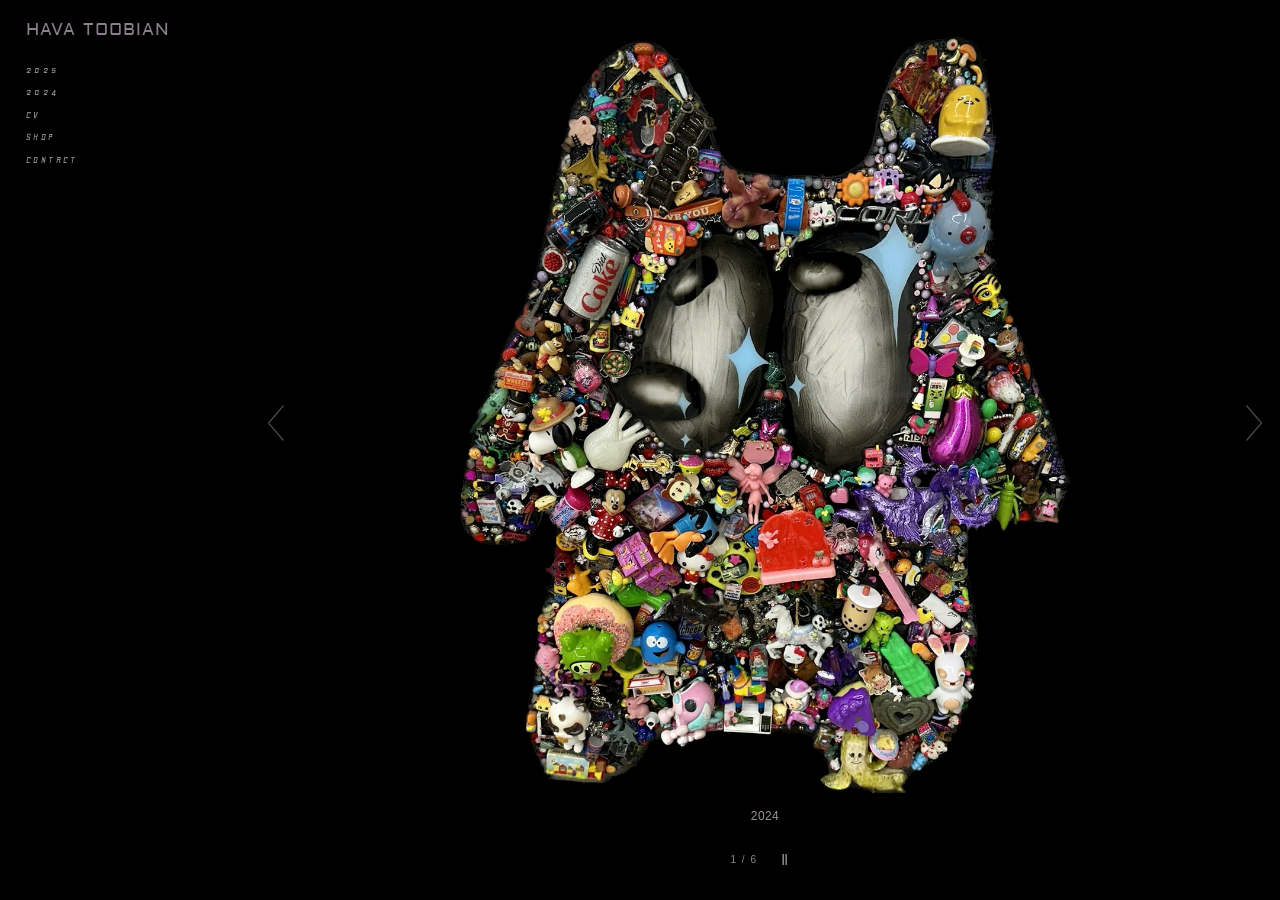
<file: index.html>
<!doctype html>
<html lang="en">
<head>
  <meta charset="utf-8">
  <meta name="viewport" content="width=device-width, initial-scale=1">
  <title>Selected work — Hava Toobian</title>
  <meta name="description" content="Artwork by Hava Toobian, an artist based in Dallas, Texas.">
  <meta name="theme-color" content="#000000">
  <script>document.documentElement.classList.add('js');</script>
  <link rel="preconnect" href="https://fonts.googleapis.com">
  <link rel="preconnect" href="https://fonts.gstatic.com" crossorigin>
  <link href="https://fonts.googleapis.com/css2?family=Aldrich&amp;family=Geo:ital@1&amp;family=Quantico:ital,wght@1,700&amp;display=swap" rel="stylesheet">
  <link rel="stylesheet" href="css/style.css?v=c49a3664d0db">
  <script src="js/site.js?v=9300ba367d82" defer></script>
</head>
<body class="page-home">
  <a class="skip-link" href="#main">Skip to content</a>
  <header class="site-header">
    <a class="site-title" href="index.html">Hava Toobian</a>
    <nav class="site-nav" id="site-nav" aria-label="Main navigation"><a href="gallery1.html">2025</a><a href="gallery2.html">2024</a><a href="cv.html">CV</a><a href="shop.html">Shop</a><a href="contact.html">Contact</a></nav>
    <button class="menu-toggle" type="button" aria-label="Open menu" aria-controls="site-nav" aria-expanded="false" data-menu-toggle hidden><span></span><span></span><span></span></button>
  </header>
  <main id="main" class="gallery-main">
    <h1 class="sr-only">Selected work, 2025 and 2024</h1>
    <section class="slideshow" data-slideshow data-autoplay="true" aria-label="Selected work, 2025 and 2024" aria-roledescription="carousel">
      <div class="slideshow__stage" data-stage><figure class="slide" data-slide>
          <a class="slide__full" href="assets/work/2024/artwork-01-b7db19bbae-1519.webp" target="_blank" rel="noopener" aria-label="Open full image: Hava Toobian artwork, 2024, view 1">
            <img src="assets/work/2024/artwork-01-b7db19bbae-1519.webp" srcset="assets/work/2024/artwork-01-b7db19bbae-640.webp 515w, assets/work/2024/artwork-01-b7db19bbae-1280.webp 1030w, assets/work/2024/artwork-01-b7db19bbae-1519.webp 1222w" sizes="(max-width: 760px) 88vw, calc(100vw - 350px)" width="1222" height="1519" alt="Hava Toobian artwork, 2024, view 1" loading="eager" decoding="async" fetchpriority="high">
          </a>
          <figcaption class="slide__caption">2024</figcaption>
        </figure><figure class="slide" data-slide hidden>
          <a class="slide__full" href="assets/work/2025/laying-296e3594fd-800.webp" target="_blank" rel="noopener" aria-label="Open full image: Laying, 2025">
            <img data-src="assets/work/2025/laying-296e3594fd-800.webp" data-srcset="assets/work/2025/laying-296e3594fd-640.webp 491w, assets/work/2025/laying-296e3594fd-800.webp 614w" sizes="(max-width: 760px) 88vw, calc(100vw - 350px)" width="614" height="800" alt="Laying, 2025" loading="lazy" decoding="async">
          </a>
          <figcaption class="slide__caption"><span>Laying</span> · 2025</figcaption>
        </figure><figure class="slide" data-slide hidden>
          <a class="slide__full" href="assets/work/2025/interior-diptych-73ef0e8ee0-2200.webp" target="_blank" rel="noopener" aria-label="Open full image: Interior (diptych), 2025">
            <img data-src="assets/work/2025/interior-diptych-73ef0e8ee0-2200.webp" data-srcset="assets/work/2025/interior-diptych-73ef0e8ee0-640.webp 640w, assets/work/2025/interior-diptych-73ef0e8ee0-1280.webp 1280w, assets/work/2025/interior-diptych-73ef0e8ee0-2200.webp 2200w" sizes="(max-width: 760px) 88vw, calc(100vw - 350px)" width="2200" height="2200" alt="Interior (diptych), 2025" loading="lazy" decoding="async">
          </a>
          <figcaption class="slide__caption"><span>Interior (diptych)</span> · 2025</figcaption>
        </figure><figure class="slide" data-slide hidden>
          <a class="slide__full" href="assets/work/2024/friends-it-s-good-diptych-7ca3dacb75-1040.webp" target="_blank" rel="noopener" aria-label="Open full image: Friends; It’s Good (diptych), 2024">
            <img data-src="assets/work/2024/friends-it-s-good-diptych-7ca3dacb75-1040.webp" data-srcset="assets/work/2024/friends-it-s-good-diptych-7ca3dacb75-640.webp 640w, assets/work/2024/friends-it-s-good-diptych-7ca3dacb75-1040.webp 1040w" sizes="(max-width: 760px) 88vw, calc(100vw - 350px)" width="1040" height="490" alt="Friends; It’s Good (diptych), 2024" loading="lazy" decoding="async">
          </a>
          <figcaption class="slide__caption"><span>Friends; It’s Good (diptych)</span> · 2024</figcaption>
        </figure><figure class="slide" data-slide hidden>
          <a class="slide__full" href="assets/work/2025/sr-10-0a87cfc08e-2200.webp" target="_blank" rel="noopener" aria-label="Open full image: SR 10, 2025">
            <img data-src="assets/work/2025/sr-10-0a87cfc08e-2200.webp" data-srcset="assets/work/2025/sr-10-0a87cfc08e-640.webp 547w, assets/work/2025/sr-10-0a87cfc08e-1280.webp 1094w, assets/work/2025/sr-10-0a87cfc08e-2200.webp 1881w" sizes="(max-width: 760px) 88vw, calc(100vw - 350px)" width="1881" height="2200" alt="SR 10, 2025" loading="lazy" decoding="async">
          </a>
          <figcaption class="slide__caption"><span>SR 10</span> · 2025</figcaption>
        </figure><figure class="slide" data-slide hidden>
          <a class="slide__full" href="assets/work/2025/aftercare-ac6c941d5a-2200.webp" target="_blank" rel="noopener" aria-label="Open full image: Aftercare, 2025">
            <img data-src="assets/work/2025/aftercare-ac6c941d5a-2200.webp" data-srcset="assets/work/2025/aftercare-ac6c941d5a-640.webp 480w, assets/work/2025/aftercare-ac6c941d5a-1280.webp 960w, assets/work/2025/aftercare-ac6c941d5a-2200.webp 1650w" sizes="(max-width: 760px) 88vw, calc(100vw - 350px)" width="1650" height="2200" alt="Aftercare, 2025" loading="lazy" decoding="async">
          </a>
          <figcaption class="slide__caption"><span>Aftercare</span> · 2025</figcaption>
        </figure></div>
      <button class="slideshow__arrow slideshow__arrow--previous" data-previous type="button" aria-label="Previous artwork"><svg viewBox="0 0 24 48" aria-hidden="true"><path d="M21 3 3 24l18 21"/></svg></button>
      <button class="slideshow__arrow slideshow__arrow--next" data-next type="button" aria-label="Next artwork"><svg viewBox="0 0 24 48" aria-hidden="true"><path d="m3 3 18 21L3 45"/></svg></button>
      <div class="slideshow__tools"><span class="slideshow__counter" data-counter aria-label="Artwork 1 of 6">1 / 6</span><button class="slideshow__pause" type="button" data-pause aria-label="Pause slideshow" aria-pressed="false"><span data-pause-icon aria-hidden="true">Ⅱ</span></button></div>
      <p class="sr-only" data-slide-status aria-live="polite" aria-atomic="true"></p>
    </section>
    <noscript><div class="no-script-gallery"><p>View the artworks:</p><ul><li><a href="assets/work/2024/artwork-01-b7db19bbae-1519.webp">Hava Toobian artwork, 2024, view 1</a></li><li><a href="assets/work/2025/laying-296e3594fd-800.webp">Laying</a></li><li><a href="assets/work/2025/interior-diptych-73ef0e8ee0-2200.webp">Interior (diptych)</a></li><li><a href="assets/work/2024/friends-it-s-good-diptych-7ca3dacb75-1040.webp">Friends; It’s Good (diptych)</a></li><li><a href="assets/work/2025/sr-10-0a87cfc08e-2200.webp">SR 10</a></li><li><a href="assets/work/2025/aftercare-ac6c941d5a-2200.webp">Aftercare</a></li></ul></div></noscript>
  </main>
</body>
</html>
</file>
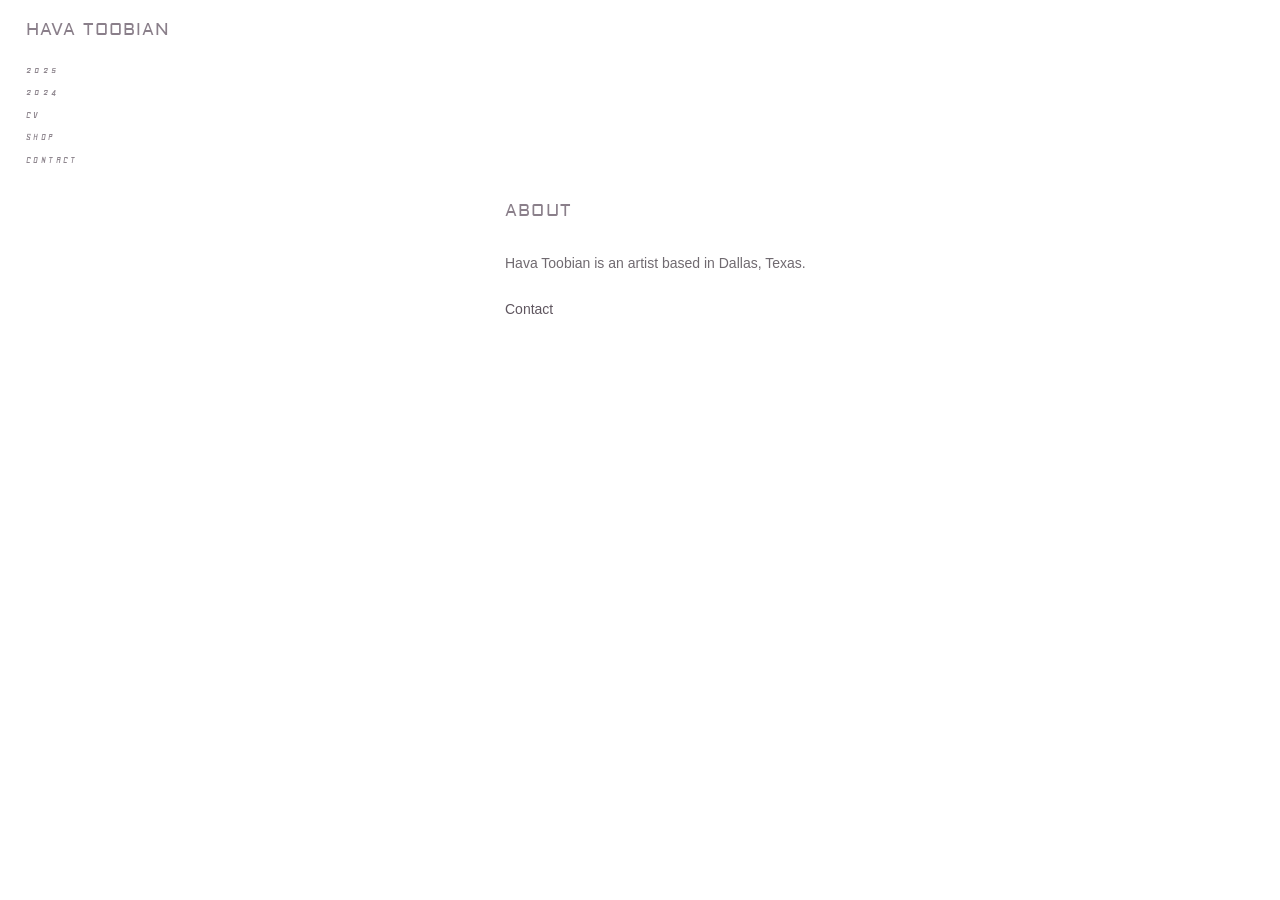
<file: about.html>
<!doctype html>
<html lang="en">
<head>
  <meta charset="utf-8">
  <meta name="viewport" content="width=device-width, initial-scale=1">
  <title>About — Hava Toobian</title>
  <meta name="description" content="Artwork by Hava Toobian, an artist based in Dallas, Texas.">
  <meta name="theme-color" content="#ffffff">
  <script>document.documentElement.classList.add('js');</script>
  <link rel="preconnect" href="https://fonts.googleapis.com">
  <link rel="preconnect" href="https://fonts.gstatic.com" crossorigin>
  <link href="https://fonts.googleapis.com/css2?family=Aldrich&amp;family=Geo:ital@1&amp;family=Quantico:ital,wght@1,700&amp;display=swap" rel="stylesheet">
  <link rel="stylesheet" href="css/style.css?v=c49a3664d0db">
  <script src="js/site.js?v=9300ba367d82" defer></script>
</head>
<body class="page-text">
  <a class="skip-link" href="#main">Skip to content</a>
  <header class="site-header">
    <a class="site-title" href="index.html">Hava Toobian</a>
    <nav class="site-nav" id="site-nav" aria-label="Main navigation"><a href="gallery1.html">2025</a><a href="gallery2.html">2024</a><a href="cv.html">CV</a><a href="shop.html">Shop</a><a href="contact.html">Contact</a></nav>
    <button class="menu-toggle" type="button" aria-label="Open menu" aria-controls="site-nav" aria-expanded="false" data-menu-toggle hidden><span></span><span></span><span></span></button>
  </header>
  <main id="main" class="text-main"><h1>About</h1><p>Hava Toobian is an artist based in Dallas, Texas.</p><p><a class="text-link" href="contact.html">Contact</a></p><!-- Add the artist-approved biography and statement here when supplied. --></main>
</body>
</html>
</file>
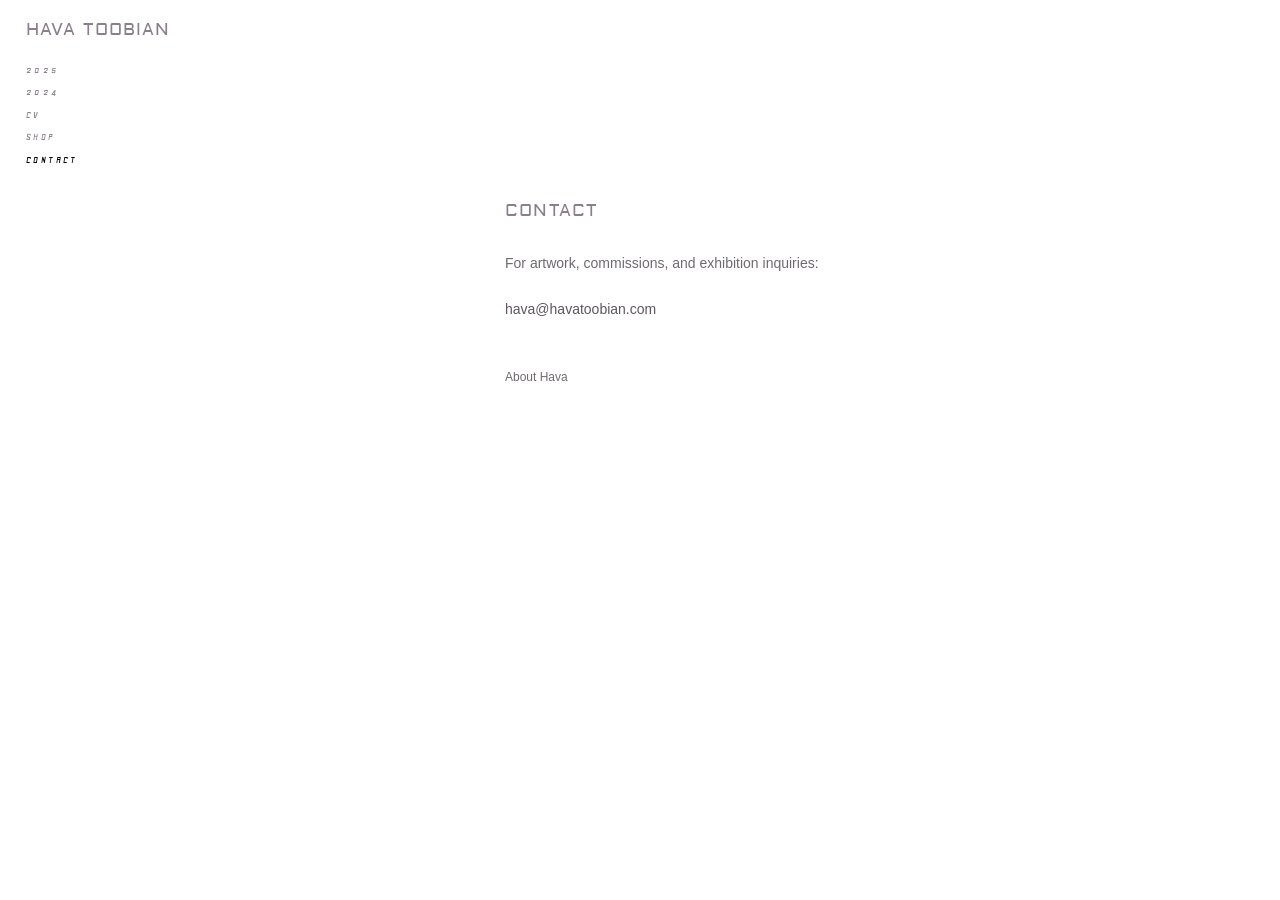
<file: contact.html>
<!doctype html>
<html lang="en">
<head>
  <meta charset="utf-8">
  <meta name="viewport" content="width=device-width, initial-scale=1">
  <title>Contact — Hava Toobian</title>
  <meta name="description" content="Artwork by Hava Toobian, an artist based in Dallas, Texas.">
  <meta name="theme-color" content="#ffffff">
  <script>document.documentElement.classList.add('js');</script>
  <link rel="preconnect" href="https://fonts.googleapis.com">
  <link rel="preconnect" href="https://fonts.gstatic.com" crossorigin>
  <link href="https://fonts.googleapis.com/css2?family=Aldrich&amp;family=Geo:ital@1&amp;family=Quantico:ital,wght@1,700&amp;display=swap" rel="stylesheet">
  <link rel="stylesheet" href="css/style.css?v=c49a3664d0db">
  <script src="js/site.js?v=9300ba367d82" defer></script>
</head>
<body class="page-text">
  <a class="skip-link" href="#main">Skip to content</a>
  <header class="site-header">
    <a class="site-title" href="index.html">Hava Toobian</a>
    <nav class="site-nav" id="site-nav" aria-label="Main navigation"><a href="gallery1.html">2025</a><a href="gallery2.html">2024</a><a href="cv.html">CV</a><a href="shop.html">Shop</a><a href="contact.html" aria-current="page">Contact</a></nav>
    <button class="menu-toggle" type="button" aria-label="Open menu" aria-controls="site-nav" aria-expanded="false" data-menu-toggle hidden><span></span><span></span><span></span></button>
  </header>
  <main id="main" class="text-main"><h1>Contact</h1><p>For artwork, commissions, and exhibition inquiries:</p><p><a class="contact-email" href="mailto:hava@havatoobian.com">hava@havatoobian.com</a></p><p class="secondary-link"><a href="about.html">About Hava</a></p></main>
</body>
</html>
</file>
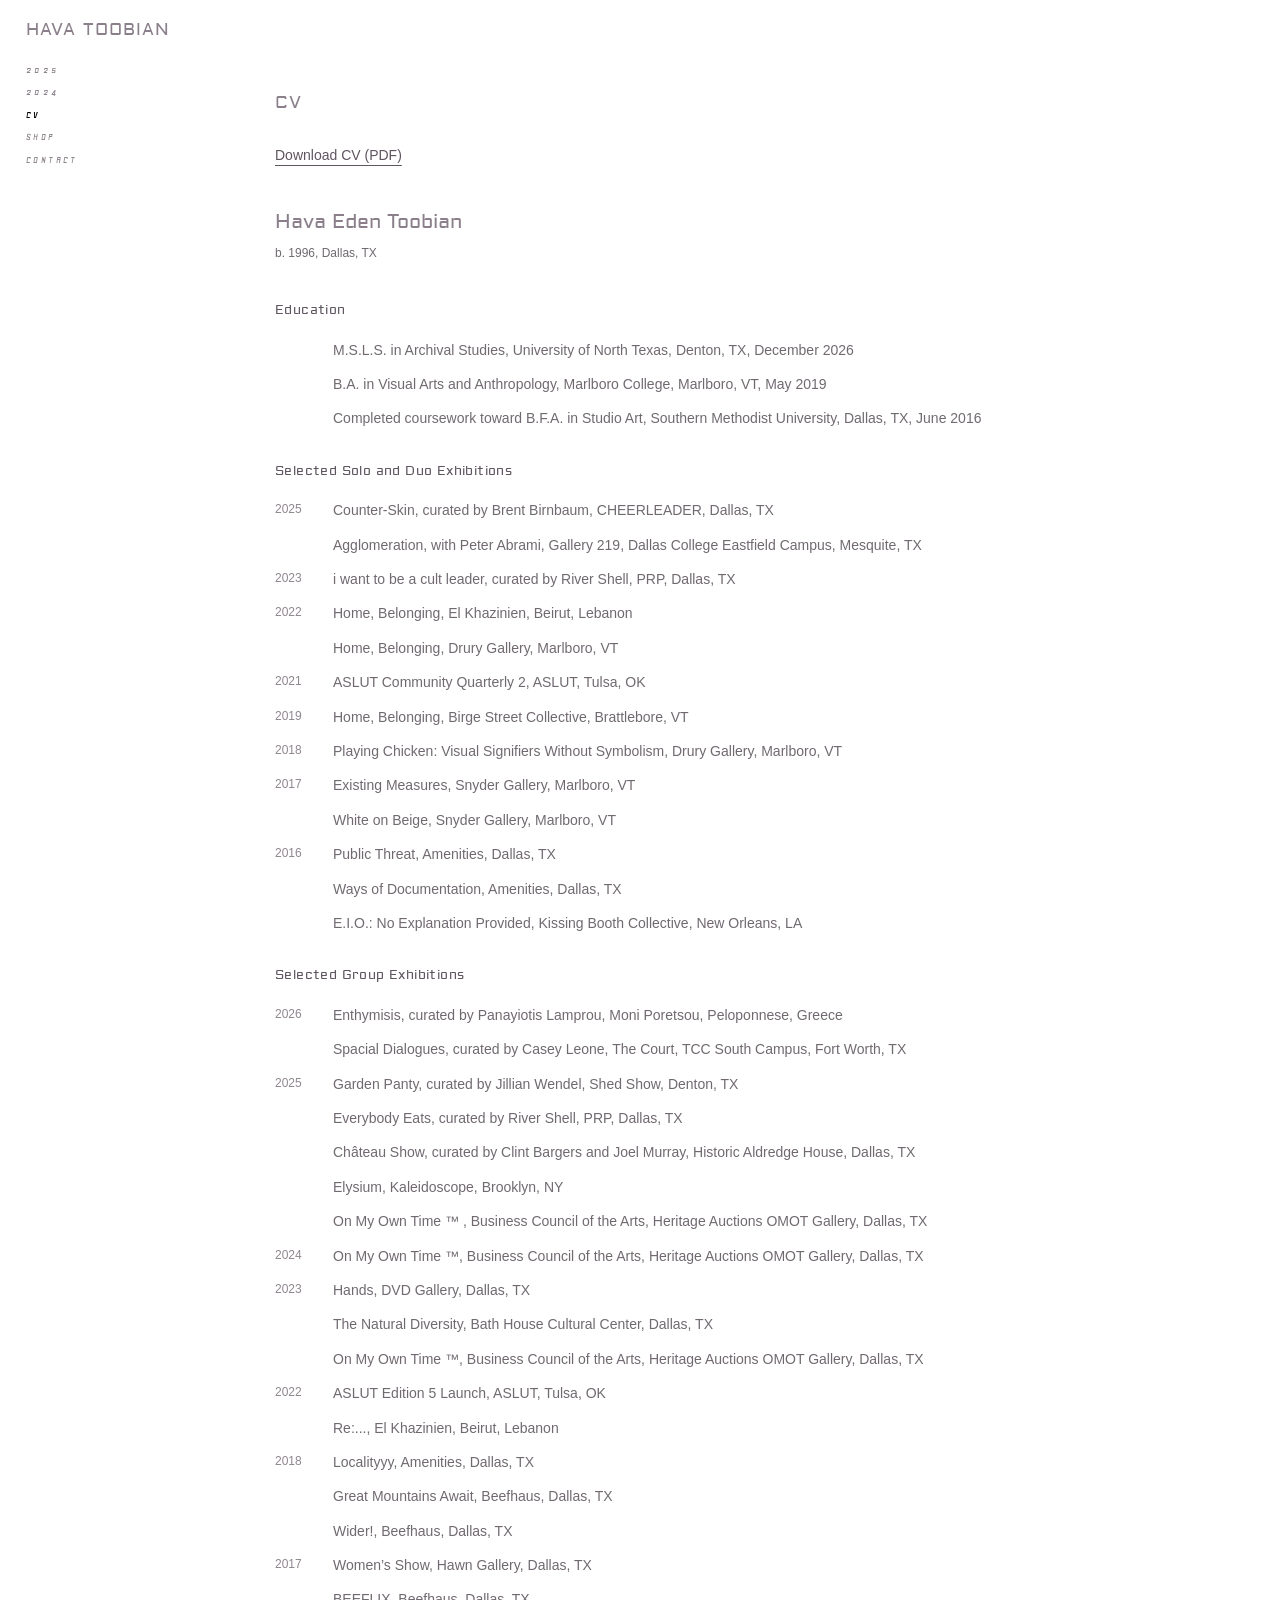
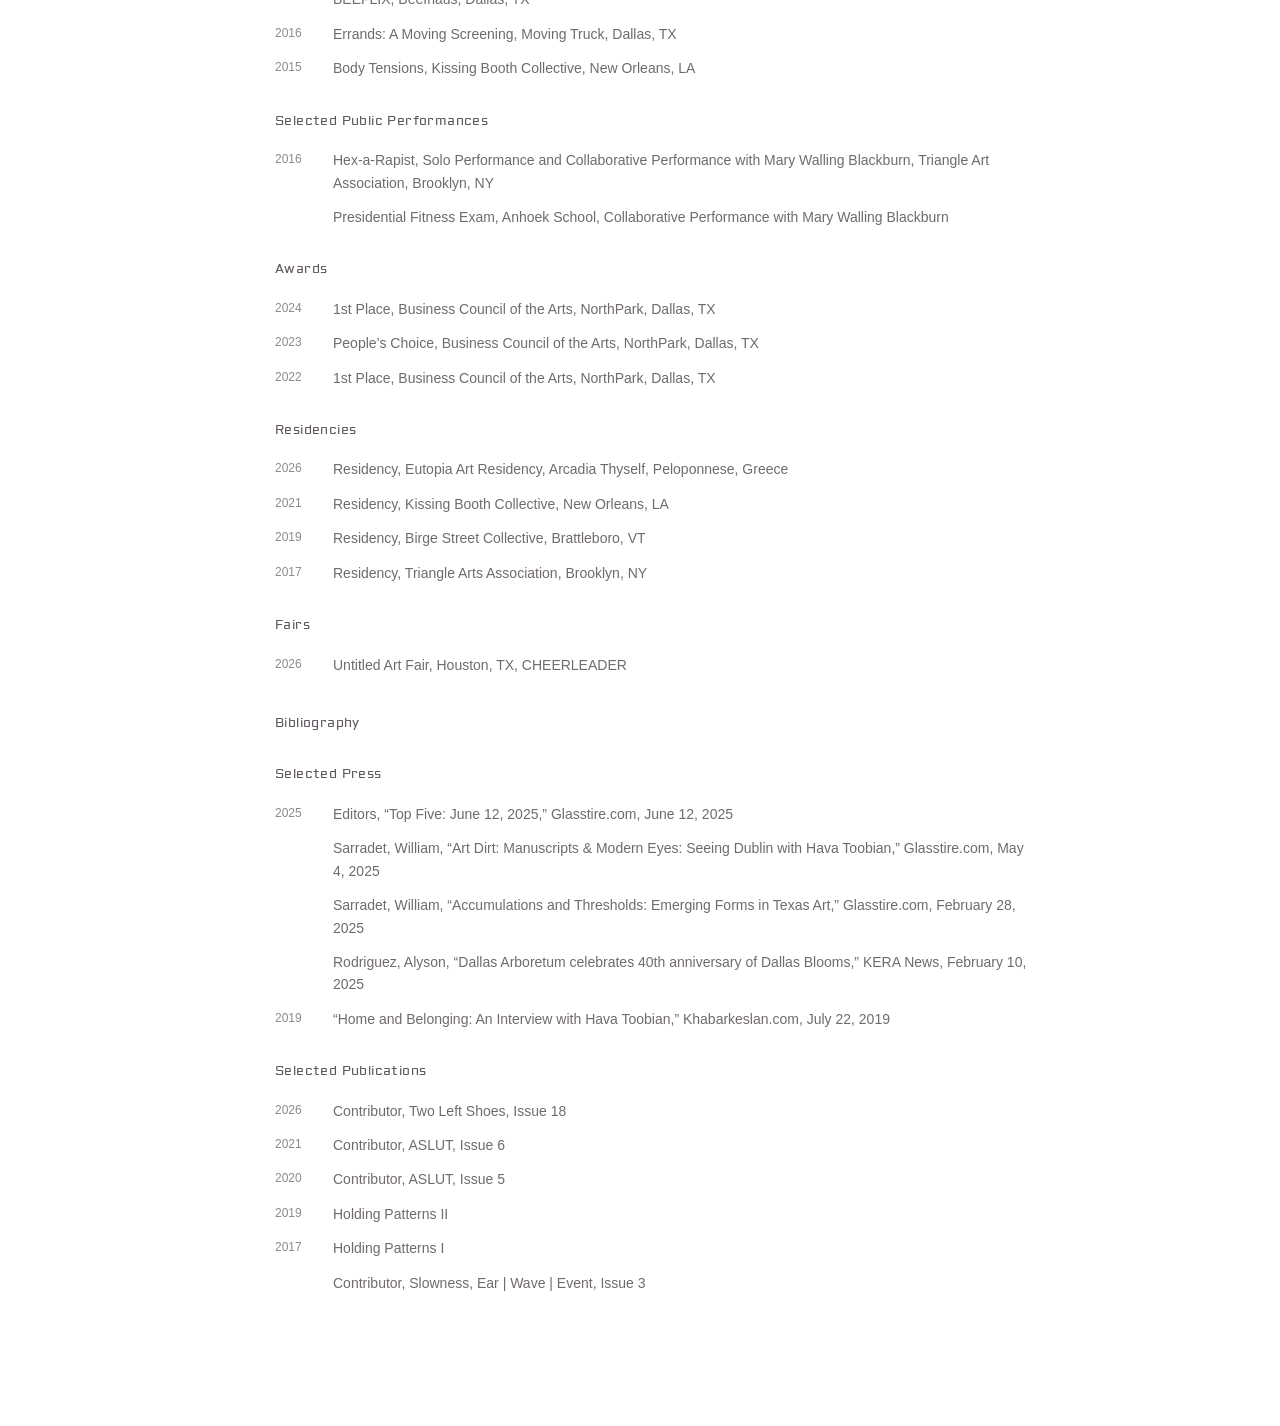
<file: cv.html>
<!doctype html>
<html lang="en">
<head>
  <meta charset="utf-8">
  <meta name="viewport" content="width=device-width, initial-scale=1">
  <title>CV — Hava Toobian</title>
  <meta name="description" content="Curriculum vitae of Hava Toobian: education, exhibitions, performances, awards, residencies, fairs, press, and publications.">
  <meta name="theme-color" content="#ffffff">
  <script>document.documentElement.classList.add('js');</script>
  <link rel="preconnect" href="https://fonts.googleapis.com">
  <link rel="preconnect" href="https://fonts.gstatic.com" crossorigin>
  <link href="https://fonts.googleapis.com/css2?family=Aldrich&amp;family=Geo:ital@1&amp;family=Quantico:ital,wght@1,700&amp;display=swap" rel="stylesheet">
  <link rel="stylesheet" href="css/style.css?v=c49a3664d0db">
  <script src="js/site.js?v=9300ba367d82" defer></script>
</head>
<body class="page-text page-cv">
  <a class="skip-link" href="#main">Skip to content</a>
  <header class="site-header">
    <a class="site-title" href="index.html">Hava Toobian</a>
    <nav class="site-nav" id="site-nav" aria-label="Main navigation"><a href="gallery1.html">2025</a><a href="gallery2.html">2024</a><a href="cv.html" aria-current="page">CV</a><a href="shop.html">Shop</a><a href="contact.html">Contact</a></nav>
    <button class="menu-toggle" type="button" aria-label="Open menu" aria-controls="site-nav" aria-expanded="false" data-menu-toggle hidden><span></span> <span></span> <span></span></button>
  </header>
  <main id="main" class="text-main cv-main">
  <h1>CV</h1>
  <p class="cv-actions"><a class="text-link" href="assets/documents/Hava-Toobian-CV-557170934708.pdf" download="Hava-Toobian-CV.pdf">Download CV (PDF)</a></p>
  <article class="cv-document" aria-label="Hava Toobian curriculum vitae">
  <h2 class="cv-name">Hava Eden Toobian</h2>
  <p class="cv-birth">b. 1996, Dallas, TX</p>
  <section class="cv-section"><h2>Education</h2>
  <p class="cv-entry"><span class="cv-entry__year"></span> <span>M.S.L.S. in Archival Studies, University of North Texas, Denton, TX, December 2026</span></p>
  <p class="cv-entry"><span class="cv-entry__year"></span> <span>B.A. in Visual Arts and Anthropology, Marlboro College, Marlboro, VT, May 2019</span></p>
  <p class="cv-entry"><span class="cv-entry__year"></span> <span>Completed coursework toward B.F.A. in Studio Art, Southern Methodist University, Dallas, TX, June 2016</span></p>
  </section>
  <section class="cv-section"><h2>Selected Solo and Duo Exhibitions</h2>
  <p class="cv-entry"><span class="cv-entry__year">2025</span> <span>Counter-Skin, curated by Brent Birnbaum, CHEERLEADER, Dallas, TX</span></p>
  <p class="cv-entry"><span class="cv-entry__year"></span> <span>Agglomeration, with Peter Abrami, Gallery 219, Dallas College Eastfield Campus, Mesquite, TX</span></p>
  <p class="cv-entry"><span class="cv-entry__year">2023</span> <span>i want to be a cult leader, curated by River Shell, PRP, Dallas, TX</span></p>
  <p class="cv-entry"><span class="cv-entry__year">2022</span> <span>Home, Belonging, El Khazinien, Beirut, Lebanon</span></p>
  <p class="cv-entry"><span class="cv-entry__year"></span> <span>Home, Belonging, Drury Gallery, Marlboro, VT</span></p>
  <p class="cv-entry"><span class="cv-entry__year">2021</span> <span>ASLUT Community Quarterly 2, ASLUT, Tulsa, OK</span></p>
  <p class="cv-entry"><span class="cv-entry__year">2019</span> <span>Home, Belonging, Birge Street Collective, Brattlebore, VT</span></p>
  <p class="cv-entry"><span class="cv-entry__year">2018</span> <span>Playing Chicken: Visual Signifiers Without Symbolism, Drury Gallery, Marlboro, VT</span></p>
  <p class="cv-entry"><span class="cv-entry__year">2017</span> <span>Existing Measures, Snyder Gallery, Marlboro, VT</span></p>
  <p class="cv-entry"><span class="cv-entry__year"></span> <span>White on Beige, Snyder Gallery, Marlboro, VT</span></p>
  <p class="cv-entry"><span class="cv-entry__year">2016</span> <span>Public Threat, Amenities, Dallas, TX</span></p>
  <p class="cv-entry"><span class="cv-entry__year"></span> <span>Ways of Documentation, Amenities, Dallas, TX</span></p>
  <p class="cv-entry"><span class="cv-entry__year"></span> <span>E.I.O.: No Explanation Provided, Kissing Booth Collective, New Orleans, LA</span></p>
  </section>
  <section class="cv-section"><h2>Selected Group Exhibitions</h2>
  <p class="cv-entry"><span class="cv-entry__year">2026</span> <span>Enthymisis, curated by Panayiotis Lamprou, Moni Poretsou, Peloponnese, Greece</span></p>
  <p class="cv-entry"><span class="cv-entry__year"></span> <span>Spacial Dialogues, curated by Casey Leone, The Court, TCC South Campus, Fort Worth, TX</span></p>
  <p class="cv-entry"><span class="cv-entry__year">2025</span> <span>Garden Panty, curated by Jillian Wendel, Shed Show, Denton, TX</span></p>
  <p class="cv-entry"><span class="cv-entry__year"></span> <span>Everybody Eats, curated by River Shell, PRP, Dallas, TX</span></p>
  <p class="cv-entry"><span class="cv-entry__year"></span> <span>Château Show, curated by Clint Bargers and Joel Murray, Historic Aldredge House, Dallas, TX</span></p>
  <p class="cv-entry"><span class="cv-entry__year"></span> <span>Elysium, Kaleidoscope, Brooklyn, NY</span></p>
  <p class="cv-entry"><span class="cv-entry__year"></span> <span>On My Own Time ™ , Business Council of the Arts, Heritage Auctions OMOT Gallery, Dallas, TX</span></p>
  <p class="cv-entry"><span class="cv-entry__year">2024</span> <span>On My Own Time ™, Business Council of the Arts, Heritage Auctions OMOT Gallery, Dallas, TX</span></p>
  <p class="cv-entry"><span class="cv-entry__year">2023</span> <span>Hands, DVD Gallery, Dallas, TX</span></p>
  <p class="cv-entry"><span class="cv-entry__year"></span> <span>The Natural Diversity, Bath House Cultural Center, Dallas, TX</span></p>
  <p class="cv-entry"><span class="cv-entry__year"></span> <span>On My Own Time ™, Business Council of the Arts, Heritage Auctions OMOT Gallery, Dallas, TX</span></p>
  <p class="cv-entry"><span class="cv-entry__year">2022</span> <span>ASLUT Edition 5 Launch, ASLUT, Tulsa, OK</span></p>
  <p class="cv-entry"><span class="cv-entry__year"></span> <span>Re:..., El Khazinien, Beirut, Lebanon</span></p>
  <p class="cv-entry"><span class="cv-entry__year">2018</span> <span>Localityyy, Amenities, Dallas, TX</span></p>
  <p class="cv-entry"><span class="cv-entry__year"></span> <span>Great Mountains Await, Beefhaus, Dallas, TX</span></p>
  <p class="cv-entry"><span class="cv-entry__year"></span> <span>Wider!, Beefhaus, Dallas, TX</span></p>
  <p class="cv-entry"><span class="cv-entry__year">2017</span> <span>Women’s Show, Hawn Gallery, Dallas, TX</span></p>
  <p class="cv-entry"><span class="cv-entry__year"></span> <span>BEEFLIX, Beefhaus, Dallas, TX</span></p>
  <p class="cv-entry"><span class="cv-entry__year">2016</span> <span>Errands: A Moving Screening, Moving Truck, Dallas, TX</span></p>
  <p class="cv-entry"><span class="cv-entry__year">2015</span> <span>Body Tensions, Kissing Booth Collective, New Orleans, LA</span></p>
  </section>
  <section class="cv-section"><h2>Selected Public Performances</h2>
  <p class="cv-entry"><span class="cv-entry__year">2016</span> <span>Hex-a-Rapist, Solo Performance and Collaborative Performance with Mary Walling Blackburn, Triangle Art Association, Brooklyn, NY</span></p>
  <p class="cv-entry"><span class="cv-entry__year"></span> <span>Presidential Fitness Exam, Anhoek School, Collaborative Performance with Mary Walling Blackburn</span></p>
  </section>
  <section class="cv-section"><h2>Awards</h2>
  <p class="cv-entry"><span class="cv-entry__year">2024</span> <span>1st Place, Business Council of the Arts, NorthPark, Dallas, TX</span></p>
  <p class="cv-entry"><span class="cv-entry__year">2023</span> <span>People’s Choice, Business Council of the Arts, NorthPark, Dallas, TX</span></p>
  <p class="cv-entry"><span class="cv-entry__year">2022</span> <span>1st Place, Business Council of the Arts, NorthPark, Dallas, TX</span></p>
  </section>
  <section class="cv-section"><h2>Residencies</h2>
  <p class="cv-entry"><span class="cv-entry__year">2026</span> <span>Residency, Eutopia Art Residency, Arcadia Thyself,  Peloponnese, Greece</span></p>
  <p class="cv-entry"><span class="cv-entry__year">2021</span> <span>Residency, Kissing Booth Collective, New Orleans, LA</span></p>
  <p class="cv-entry"><span class="cv-entry__year">2019</span> <span>Residency, Birge Street Collective, Brattleboro, VT</span></p>
  <p class="cv-entry"><span class="cv-entry__year">2017</span> <span>Residency, Triangle Arts Association, Brooklyn, NY</span></p>
  </section>
  <section class="cv-section"><h2>Fairs</h2>
  <p class="cv-entry"><span class="cv-entry__year">2026</span> <span>Untitled Art Fair, Houston, TX, CHEERLEADER</span></p>
  </section>
  <h2 class="cv-bibliography">Bibliography</h2>
  <section class="cv-section"><h3>Selected Press</h3>
  <p class="cv-entry"><span class="cv-entry__year">2025</span> <span>Editors, “Top Five: June 12, 2025,” Glasstire.com, June 12, 2025</span></p>
  <p class="cv-entry"><span class="cv-entry__year"></span> <span>Sarradet, William, “Art Dirt: Manuscripts &amp; Modern Eyes: Seeing Dublin with Hava Toobian,” Glasstire.com, May 4, 2025</span></p>
  <p class="cv-entry"><span class="cv-entry__year"></span> <span>Sarradet, William, “Accumulations and Thresholds: Emerging Forms in Texas Art,” Glasstire.com, February 28, 2025</span></p>
  <p class="cv-entry"><span class="cv-entry__year"></span> <span>Rodriguez, Alyson, “Dallas Arboretum celebrates 40th anniversary of Dallas Blooms,” KERA News, February 10, 2025</span></p>
  <p class="cv-entry"><span class="cv-entry__year">2019</span> <span>“Home and Belonging: An Interview with Hava Toobian,” Khabarkeslan.com, July 22, 2019</span></p>
  </section>
  <section class="cv-section"><h3>Selected Publications</h3>
  <p class="cv-entry"><span class="cv-entry__year">2026</span> <span>Contributor, Two Left Shoes, Issue 18</span></p>
  <p class="cv-entry"><span class="cv-entry__year">2021</span> <span>Contributor, ASLUT, Issue 6</span></p>
  <p class="cv-entry"><span class="cv-entry__year">2020</span> <span>Contributor, ASLUT, Issue 5</span></p>
  <p class="cv-entry"><span class="cv-entry__year">2019</span> <span>Holding Patterns II</span></p>
  <p class="cv-entry"><span class="cv-entry__year">2017</span> <span>Holding Patterns I</span></p>
  <p class="cv-entry"><span class="cv-entry__year"></span> <span>Contributor, Slowness, Ear | Wave | Event, Issue 3</span></p>
  </section>
  </article></main>
</body>
</html>
</file>
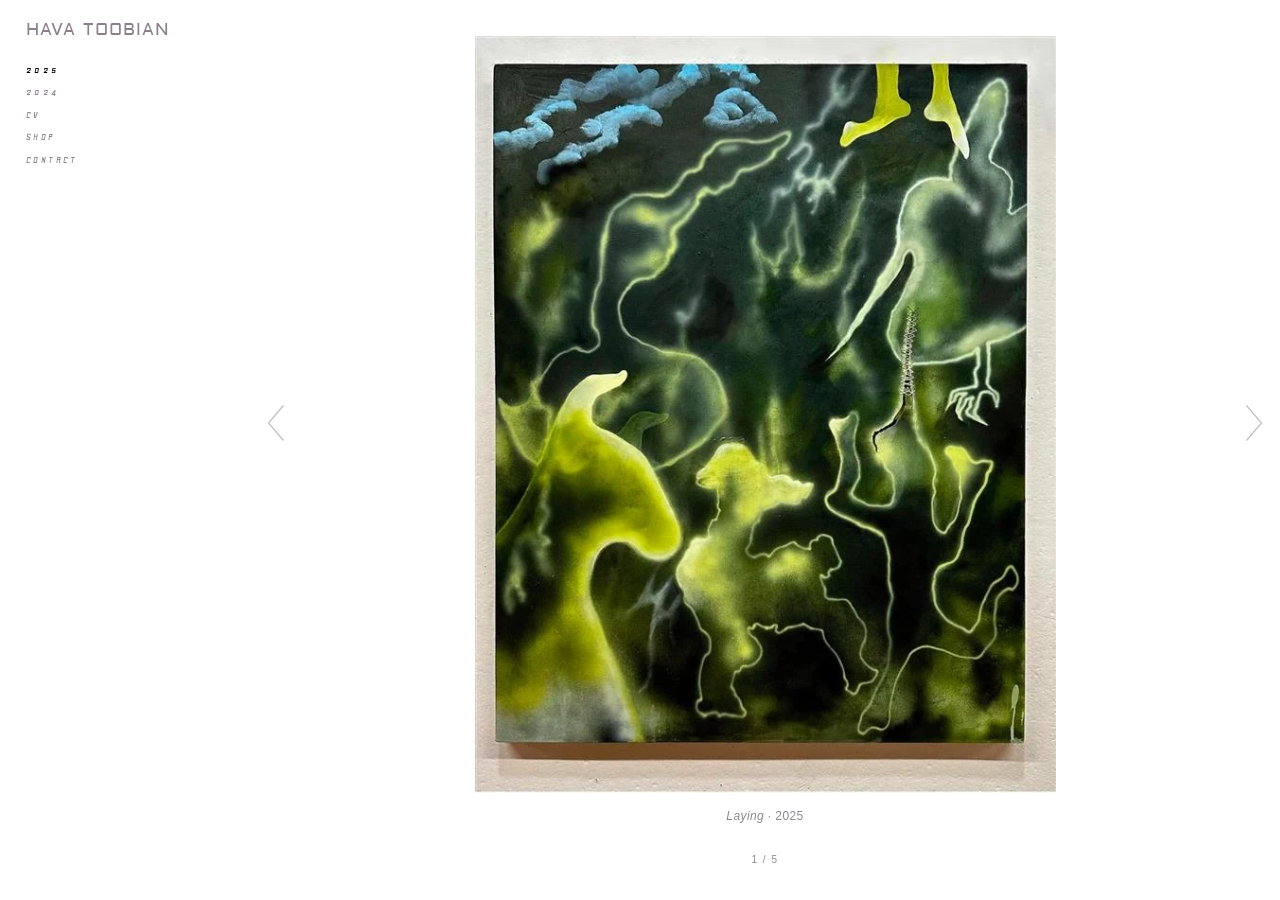
<file: gallery1.html>
<!doctype html>
<html lang="en">
<head>
  <meta charset="utf-8">
  <meta name="viewport" content="width=device-width, initial-scale=1">
  <title>2025 — Hava Toobian</title>
  <meta name="description" content="Artwork by Hava Toobian, an artist based in Dallas, Texas.">
  <meta name="theme-color" content="#ffffff">
  <script>document.documentElement.classList.add('js');</script>
  <link rel="preconnect" href="https://fonts.googleapis.com">
  <link rel="preconnect" href="https://fonts.gstatic.com" crossorigin>
  <link href="https://fonts.googleapis.com/css2?family=Aldrich&amp;family=Geo:ital@1&amp;family=Quantico:ital,wght@1,700&amp;display=swap" rel="stylesheet">
  <link rel="stylesheet" href="css/style.css?v=c49a3664d0db">
  <script src="js/site.js?v=9300ba367d82" defer></script>
</head>
<body class="page-gallery">
  <a class="skip-link" href="#main">Skip to content</a>
  <header class="site-header">
    <a class="site-title" href="index.html">Hava Toobian</a>
    <nav class="site-nav" id="site-nav" aria-label="Main navigation"><a href="gallery1.html" aria-current="page">2025</a><a href="gallery2.html">2024</a><a href="cv.html">CV</a><a href="shop.html">Shop</a><a href="contact.html">Contact</a></nav>
    <button class="menu-toggle" type="button" aria-label="Open menu" aria-controls="site-nav" aria-expanded="false" data-menu-toggle hidden><span></span><span></span><span></span></button>
  </header>
  <main id="main" class="gallery-main">
    <h1 class="sr-only">2025 works</h1>
    <section class="slideshow" data-slideshow data-autoplay="false" aria-label="2025 works" aria-roledescription="carousel">
      <div class="slideshow__stage" data-stage><figure class="slide" data-slide>
          <a class="slide__full" href="assets/work/2025/laying-296e3594fd-800.webp" target="_blank" rel="noopener" aria-label="Open full image: Laying, 2025">
            <img src="assets/work/2025/laying-296e3594fd-800.webp" srcset="assets/work/2025/laying-296e3594fd-640.webp 491w, assets/work/2025/laying-296e3594fd-800.webp 614w" sizes="(max-width: 760px) 88vw, calc(100vw - 350px)" width="614" height="800" alt="Laying, 2025" loading="eager" decoding="async" fetchpriority="high">
          </a>
          <figcaption class="slide__caption"><span>Laying</span> · 2025</figcaption>
        </figure><figure class="slide" data-slide hidden>
          <a class="slide__full" href="assets/work/2025/interior-diptych-73ef0e8ee0-2200.webp" target="_blank" rel="noopener" aria-label="Open full image: Interior (diptych), 2025">
            <img data-src="assets/work/2025/interior-diptych-73ef0e8ee0-2200.webp" data-srcset="assets/work/2025/interior-diptych-73ef0e8ee0-640.webp 640w, assets/work/2025/interior-diptych-73ef0e8ee0-1280.webp 1280w, assets/work/2025/interior-diptych-73ef0e8ee0-2200.webp 2200w" sizes="(max-width: 760px) 88vw, calc(100vw - 350px)" width="2200" height="2200" alt="Interior (diptych), 2025" loading="lazy" decoding="async">
          </a>
          <figcaption class="slide__caption"><span>Interior (diptych)</span> · 2025</figcaption>
        </figure><figure class="slide" data-slide hidden>
          <a class="slide__full" href="assets/work/2025/doggie-1f9972acb0-2200.webp" target="_blank" rel="noopener" aria-label="Open full image: Doggie, 2025">
            <img data-src="assets/work/2025/doggie-1f9972acb0-2200.webp" data-srcset="assets/work/2025/doggie-1f9972acb0-640.webp 427w, assets/work/2025/doggie-1f9972acb0-1280.webp 853w, assets/work/2025/doggie-1f9972acb0-2200.webp 1466w" sizes="(max-width: 760px) 88vw, calc(100vw - 350px)" width="1466" height="2200" alt="Doggie, 2025" loading="lazy" decoding="async">
          </a>
          <figcaption class="slide__caption"><span>Doggie</span> · 2025</figcaption>
        </figure><figure class="slide" data-slide hidden>
          <a class="slide__full" href="assets/work/2025/sr-10-0a87cfc08e-2200.webp" target="_blank" rel="noopener" aria-label="Open full image: SR 10, 2025">
            <img data-src="assets/work/2025/sr-10-0a87cfc08e-2200.webp" data-srcset="assets/work/2025/sr-10-0a87cfc08e-640.webp 547w, assets/work/2025/sr-10-0a87cfc08e-1280.webp 1094w, assets/work/2025/sr-10-0a87cfc08e-2200.webp 1881w" sizes="(max-width: 760px) 88vw, calc(100vw - 350px)" width="1881" height="2200" alt="SR 10, 2025" loading="lazy" decoding="async">
          </a>
          <figcaption class="slide__caption"><span>SR 10</span> · 2025</figcaption>
        </figure><figure class="slide" data-slide hidden>
          <a class="slide__full" href="assets/work/2025/aftercare-ac6c941d5a-2200.webp" target="_blank" rel="noopener" aria-label="Open full image: Aftercare, 2025">
            <img data-src="assets/work/2025/aftercare-ac6c941d5a-2200.webp" data-srcset="assets/work/2025/aftercare-ac6c941d5a-640.webp 480w, assets/work/2025/aftercare-ac6c941d5a-1280.webp 960w, assets/work/2025/aftercare-ac6c941d5a-2200.webp 1650w" sizes="(max-width: 760px) 88vw, calc(100vw - 350px)" width="1650" height="2200" alt="Aftercare, 2025" loading="lazy" decoding="async">
          </a>
          <figcaption class="slide__caption"><span>Aftercare</span> · 2025</figcaption>
        </figure></div>
      <button class="slideshow__arrow slideshow__arrow--previous" data-previous type="button" aria-label="Previous artwork"><svg viewBox="0 0 24 48" aria-hidden="true"><path d="M21 3 3 24l18 21"/></svg></button>
      <button class="slideshow__arrow slideshow__arrow--next" data-next type="button" aria-label="Next artwork"><svg viewBox="0 0 24 48" aria-hidden="true"><path d="m3 3 18 21L3 45"/></svg></button>
      <div class="slideshow__tools"><span class="slideshow__counter" data-counter aria-label="Artwork 1 of 5">1 / 5</span></div>
      <p class="sr-only" data-slide-status aria-live="polite" aria-atomic="true"></p>
    </section>
    <noscript><div class="no-script-gallery"><p>View the artworks:</p><ul><li><a href="assets/work/2025/laying-296e3594fd-800.webp">Laying</a></li><li><a href="assets/work/2025/interior-diptych-73ef0e8ee0-2200.webp">Interior (diptych)</a></li><li><a href="assets/work/2025/doggie-1f9972acb0-2200.webp">Doggie</a></li><li><a href="assets/work/2025/sr-10-0a87cfc08e-2200.webp">SR 10</a></li><li><a href="assets/work/2025/aftercare-ac6c941d5a-2200.webp">Aftercare</a></li></ul></div></noscript>
  </main>
</body>
</html>
</file>
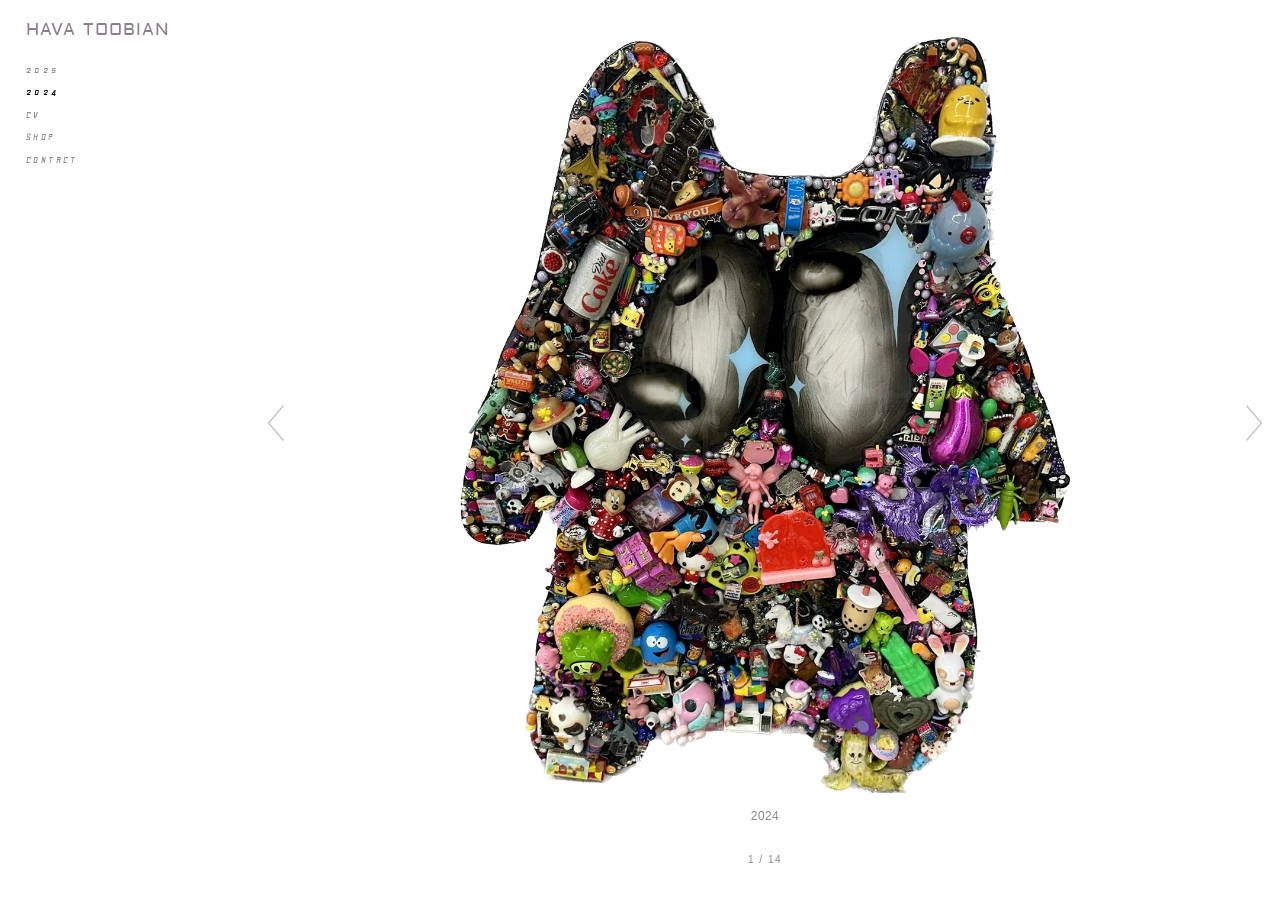
<file: gallery2.html>
<!doctype html>
<html lang="en">
<head>
  <meta charset="utf-8">
  <meta name="viewport" content="width=device-width, initial-scale=1">
  <title>2024 — Hava Toobian</title>
  <meta name="description" content="Artwork by Hava Toobian, an artist based in Dallas, Texas.">
  <meta name="theme-color" content="#ffffff">
  <script>document.documentElement.classList.add('js');</script>
  <link rel="preconnect" href="https://fonts.googleapis.com">
  <link rel="preconnect" href="https://fonts.gstatic.com" crossorigin>
  <link href="https://fonts.googleapis.com/css2?family=Aldrich&amp;family=Geo:ital@1&amp;family=Quantico:ital,wght@1,700&amp;display=swap" rel="stylesheet">
  <link rel="stylesheet" href="css/style.css?v=c49a3664d0db">
  <script src="js/site.js?v=9300ba367d82" defer></script>
</head>
<body class="page-gallery">
  <a class="skip-link" href="#main">Skip to content</a>
  <header class="site-header">
    <a class="site-title" href="index.html">Hava Toobian</a>
    <nav class="site-nav" id="site-nav" aria-label="Main navigation"><a href="gallery1.html">2025</a><a href="gallery2.html" aria-current="page">2024</a><a href="cv.html">CV</a><a href="shop.html">Shop</a><a href="contact.html">Contact</a></nav>
    <button class="menu-toggle" type="button" aria-label="Open menu" aria-controls="site-nav" aria-expanded="false" data-menu-toggle hidden><span></span><span></span><span></span></button>
  </header>
  <main id="main" class="gallery-main">
    <h1 class="sr-only">2024 works</h1>
    <section class="slideshow" data-slideshow data-autoplay="false" aria-label="2024 works" aria-roledescription="carousel">
      <div class="slideshow__stage" data-stage><figure class="slide" data-slide>
          <a class="slide__full" href="assets/work/2024/artwork-01-b7db19bbae-1519.webp" target="_blank" rel="noopener" aria-label="Open full image: Hava Toobian artwork, 2024, view 1">
            <img src="assets/work/2024/artwork-01-b7db19bbae-1519.webp" srcset="assets/work/2024/artwork-01-b7db19bbae-640.webp 515w, assets/work/2024/artwork-01-b7db19bbae-1280.webp 1030w, assets/work/2024/artwork-01-b7db19bbae-1519.webp 1222w" sizes="(max-width: 760px) 88vw, calc(100vw - 350px)" width="1222" height="1519" alt="Hava Toobian artwork, 2024, view 1" loading="eager" decoding="async" fetchpriority="high">
          </a>
          <figcaption class="slide__caption">2024</figcaption>
        </figure><figure class="slide" data-slide hidden>
          <a class="slide__full" href="assets/work/2024/artwork-02-ace082c89e-1304.webp" target="_blank" rel="noopener" aria-label="Open full image: Hava Toobian artwork, 2024, view 2">
            <img data-src="assets/work/2024/artwork-02-ace082c89e-1304.webp" data-srcset="assets/work/2024/artwork-02-ace082c89e-640.webp 417w, assets/work/2024/artwork-02-ace082c89e-1280.webp 834w, assets/work/2024/artwork-02-ace082c89e-1304.webp 850w" sizes="(max-width: 760px) 88vw, calc(100vw - 350px)" width="850" height="1304" alt="Hava Toobian artwork, 2024, view 2" loading="lazy" decoding="async">
          </a>
          <figcaption class="slide__caption">2024</figcaption>
        </figure><figure class="slide" data-slide hidden>
          <a class="slide__full" href="assets/work/2024/friends-it-s-good-diptych-7ca3dacb75-1040.webp" target="_blank" rel="noopener" aria-label="Open full image: Friends; It’s Good (diptych), 2024">
            <img data-src="assets/work/2024/friends-it-s-good-diptych-7ca3dacb75-1040.webp" data-srcset="assets/work/2024/friends-it-s-good-diptych-7ca3dacb75-640.webp 640w, assets/work/2024/friends-it-s-good-diptych-7ca3dacb75-1040.webp 1040w" sizes="(max-width: 760px) 88vw, calc(100vw - 350px)" width="1040" height="490" alt="Friends; It’s Good (diptych), 2024" loading="lazy" decoding="async">
          </a>
          <figcaption class="slide__caption"><span>Friends; It’s Good (diptych)</span> · 2024</figcaption>
        </figure><figure class="slide" data-slide hidden>
          <a class="slide__full" href="assets/work/2024/00galv00-584dcf7a1e-713.webp" target="_blank" rel="noopener" aria-label="Open full image: 00GALV00, 2024">
            <img data-src="assets/work/2024/00galv00-584dcf7a1e-713.webp" data-srcset="assets/work/2024/00galv00-584dcf7a1e-640.webp 545w, assets/work/2024/00galv00-584dcf7a1e-713.webp 607w" sizes="(max-width: 760px) 88vw, calc(100vw - 350px)" width="607" height="713" alt="00GALV00, 2024" loading="lazy" decoding="async">
          </a>
          <figcaption class="slide__caption"><span>00GALV00</span> · 2024</figcaption>
        </figure><figure class="slide" data-slide hidden>
          <a class="slide__full" href="assets/work/2024/artwork-05-9dd4db3b47-2200.webp" target="_blank" rel="noopener" aria-label="Open full image: Hava Toobian artwork, 2024, view 5">
            <img data-src="assets/work/2024/artwork-05-9dd4db3b47-2200.webp" data-srcset="assets/work/2024/artwork-05-9dd4db3b47-640.webp 640w, assets/work/2024/artwork-05-9dd4db3b47-1280.webp 1280w, assets/work/2024/artwork-05-9dd4db3b47-2200.webp 2200w" sizes="(max-width: 760px) 88vw, calc(100vw - 350px)" width="2200" height="1695" alt="Hava Toobian artwork, 2024, view 5" loading="lazy" decoding="async">
          </a>
          <figcaption class="slide__caption">2024</figcaption>
        </figure><figure class="slide" data-slide hidden>
          <a class="slide__full" href="assets/work/2024/artwork-06-6e186edfb6-2184.webp" target="_blank" rel="noopener" aria-label="Open full image: Hava Toobian artwork, 2024, view 6">
            <img data-src="assets/work/2024/artwork-06-6e186edfb6-2184.webp" data-srcset="assets/work/2024/artwork-06-6e186edfb6-640.webp 640w, assets/work/2024/artwork-06-6e186edfb6-1280.webp 1280w, assets/work/2024/artwork-06-6e186edfb6-2184.webp 2184w" sizes="(max-width: 760px) 88vw, calc(100vw - 350px)" width="2184" height="1942" alt="Hava Toobian artwork, 2024, view 6" loading="lazy" decoding="async">
          </a>
          <figcaption class="slide__caption">2024</figcaption>
        </figure><figure class="slide" data-slide hidden>
          <a class="slide__full" href="assets/work/2024/artwork-07-7eec27d7e9-2200.webp" target="_blank" rel="noopener" aria-label="Open full image: Hava Toobian artwork, 2024, view 7">
            <img data-src="assets/work/2024/artwork-07-7eec27d7e9-2200.webp" data-srcset="assets/work/2024/artwork-07-7eec27d7e9-640.webp 640w, assets/work/2024/artwork-07-7eec27d7e9-1280.webp 1280w, assets/work/2024/artwork-07-7eec27d7e9-2200.webp 2200w" sizes="(max-width: 760px) 88vw, calc(100vw - 350px)" width="2200" height="1650" alt="Hava Toobian artwork, 2024, view 7" loading="lazy" decoding="async">
          </a>
          <figcaption class="slide__caption">2024</figcaption>
        </figure><figure class="slide" data-slide hidden>
          <a class="slide__full" href="assets/work/2024/artwork-08-8e8ec02d72-800.webp" target="_blank" rel="noopener" aria-label="Open full image: Hava Toobian artwork, 2024, view 8">
            <img data-src="assets/work/2024/artwork-08-8e8ec02d72-800.webp" data-srcset="assets/work/2024/artwork-08-8e8ec02d72-640.webp 480w, assets/work/2024/artwork-08-8e8ec02d72-800.webp 600w" sizes="(max-width: 760px) 88vw, calc(100vw - 350px)" width="600" height="800" alt="Hava Toobian artwork, 2024, view 8" loading="lazy" decoding="async">
          </a>
          <figcaption class="slide__caption">2024</figcaption>
        </figure><figure class="slide" data-slide hidden>
          <a class="slide__full" href="assets/work/2024/artwork-09-1db1b38cd4-2200.webp" target="_blank" rel="noopener" aria-label="Open full image: Hava Toobian artwork, 2024, view 9">
            <img data-src="assets/work/2024/artwork-09-1db1b38cd4-2200.webp" data-srcset="assets/work/2024/artwork-09-1db1b38cd4-640.webp 480w, assets/work/2024/artwork-09-1db1b38cd4-1280.webp 960w, assets/work/2024/artwork-09-1db1b38cd4-2200.webp 1650w" sizes="(max-width: 760px) 88vw, calc(100vw - 350px)" width="1650" height="2200" alt="Hava Toobian artwork, 2024, view 9" loading="lazy" decoding="async">
          </a>
          <figcaption class="slide__caption">2024</figcaption>
        </figure><figure class="slide" data-slide hidden>
          <a class="slide__full" href="assets/work/2024/artwork-10-406c5d63d5-2200.webp" target="_blank" rel="noopener" aria-label="Open full image: Hava Toobian artwork, 2024, view 10">
            <img data-src="assets/work/2024/artwork-10-406c5d63d5-2200.webp" data-srcset="assets/work/2024/artwork-10-406c5d63d5-640.webp 640w, assets/work/2024/artwork-10-406c5d63d5-1280.webp 1280w, assets/work/2024/artwork-10-406c5d63d5-2200.webp 2200w" sizes="(max-width: 760px) 88vw, calc(100vw - 350px)" width="2200" height="1652" alt="Hava Toobian artwork, 2024, view 10" loading="lazy" decoding="async">
          </a>
          <figcaption class="slide__caption">2024</figcaption>
        </figure><figure class="slide" data-slide hidden>
          <a class="slide__full" href="assets/work/2024/artwork-11-ab4b09e2e6-2200.webp" target="_blank" rel="noopener" aria-label="Open full image: Hava Toobian artwork, 2024, view 11">
            <img data-src="assets/work/2024/artwork-11-ab4b09e2e6-2200.webp" data-srcset="assets/work/2024/artwork-11-ab4b09e2e6-640.webp 640w, assets/work/2024/artwork-11-ab4b09e2e6-1280.webp 1280w, assets/work/2024/artwork-11-ab4b09e2e6-2200.webp 2200w" sizes="(max-width: 760px) 88vw, calc(100vw - 350px)" width="2200" height="2053" alt="Hava Toobian artwork, 2024, view 11" loading="lazy" decoding="async">
          </a>
          <figcaption class="slide__caption">2024</figcaption>
        </figure><figure class="slide" data-slide hidden>
          <a class="slide__full" href="assets/work/2024/artwork-12-c24c3008af-2200.webp" target="_blank" rel="noopener" aria-label="Open full image: Hava Toobian artwork, 2024, view 12">
            <img data-src="assets/work/2024/artwork-12-c24c3008af-2200.webp" data-srcset="assets/work/2024/artwork-12-c24c3008af-640.webp 640w, assets/work/2024/artwork-12-c24c3008af-1280.webp 1280w, assets/work/2024/artwork-12-c24c3008af-2200.webp 2200w" sizes="(max-width: 760px) 88vw, calc(100vw - 350px)" width="2200" height="1650" alt="Hava Toobian artwork, 2024, view 12" loading="lazy" decoding="async">
          </a>
          <figcaption class="slide__caption">2024</figcaption>
        </figure><figure class="slide" data-slide hidden>
          <a class="slide__full" href="assets/work/2024/artwork-13-3cb954e17c-2200.webp" target="_blank" rel="noopener" aria-label="Open full image: Hava Toobian artwork, 2024, view 13">
            <img data-src="assets/work/2024/artwork-13-3cb954e17c-2200.webp" data-srcset="assets/work/2024/artwork-13-3cb954e17c-640.webp 640w, assets/work/2024/artwork-13-3cb954e17c-1280.webp 1280w, assets/work/2024/artwork-13-3cb954e17c-2200.webp 2200w" sizes="(max-width: 760px) 88vw, calc(100vw - 350px)" width="2200" height="1650" alt="Hava Toobian artwork, 2024, view 13" loading="lazy" decoding="async">
          </a>
          <figcaption class="slide__caption">2024</figcaption>
        </figure><figure class="slide" data-slide hidden>
          <a class="slide__full" href="assets/work/2024/artwork-14-aefbed282e-2200.webp" target="_blank" rel="noopener" aria-label="Open full image: Hava Toobian artwork, 2024, view 14">
            <img data-src="assets/work/2024/artwork-14-aefbed282e-2200.webp" data-srcset="assets/work/2024/artwork-14-aefbed282e-640.webp 640w, assets/work/2024/artwork-14-aefbed282e-1280.webp 1280w, assets/work/2024/artwork-14-aefbed282e-2200.webp 2200w" sizes="(max-width: 760px) 88vw, calc(100vw - 350px)" width="2200" height="1650" alt="Hava Toobian artwork, 2024, view 14" loading="lazy" decoding="async">
          </a>
          <figcaption class="slide__caption">2024</figcaption>
        </figure></div>
      <button class="slideshow__arrow slideshow__arrow--previous" data-previous type="button" aria-label="Previous artwork"><svg viewBox="0 0 24 48" aria-hidden="true"><path d="M21 3 3 24l18 21"/></svg></button>
      <button class="slideshow__arrow slideshow__arrow--next" data-next type="button" aria-label="Next artwork"><svg viewBox="0 0 24 48" aria-hidden="true"><path d="m3 3 18 21L3 45"/></svg></button>
      <div class="slideshow__tools"><span class="slideshow__counter" data-counter aria-label="Artwork 1 of 14">1 / 14</span></div>
      <p class="sr-only" data-slide-status aria-live="polite" aria-atomic="true"></p>
    </section>
    <noscript><div class="no-script-gallery"><p>View the artworks:</p><ul><li><a href="assets/work/2024/artwork-01-b7db19bbae-1519.webp">Hava Toobian artwork, 2024, view 1</a></li><li><a href="assets/work/2024/artwork-02-ace082c89e-1304.webp">Hava Toobian artwork, 2024, view 2</a></li><li><a href="assets/work/2024/friends-it-s-good-diptych-7ca3dacb75-1040.webp">Friends; It’s Good (diptych)</a></li><li><a href="assets/work/2024/00galv00-584dcf7a1e-713.webp">00GALV00</a></li><li><a href="assets/work/2024/artwork-05-9dd4db3b47-2200.webp">Hava Toobian artwork, 2024, view 5</a></li><li><a href="assets/work/2024/artwork-06-6e186edfb6-2184.webp">Hava Toobian artwork, 2024, view 6</a></li><li><a href="assets/work/2024/artwork-07-7eec27d7e9-2200.webp">Hava Toobian artwork, 2024, view 7</a></li><li><a href="assets/work/2024/artwork-08-8e8ec02d72-800.webp">Hava Toobian artwork, 2024, view 8</a></li><li><a href="assets/work/2024/artwork-09-1db1b38cd4-2200.webp">Hava Toobian artwork, 2024, view 9</a></li><li><a href="assets/work/2024/artwork-10-406c5d63d5-2200.webp">Hava Toobian artwork, 2024, view 10</a></li><li><a href="assets/work/2024/artwork-11-ab4b09e2e6-2200.webp">Hava Toobian artwork, 2024, view 11</a></li><li><a href="assets/work/2024/artwork-12-c24c3008af-2200.webp">Hava Toobian artwork, 2024, view 12</a></li><li><a href="assets/work/2024/artwork-13-3cb954e17c-2200.webp">Hava Toobian artwork, 2024, view 13</a></li><li><a href="assets/work/2024/artwork-14-aefbed282e-2200.webp">Hava Toobian artwork, 2024, view 14</a></li></ul></div></noscript>
  </main>
</body>
</html>
</file>
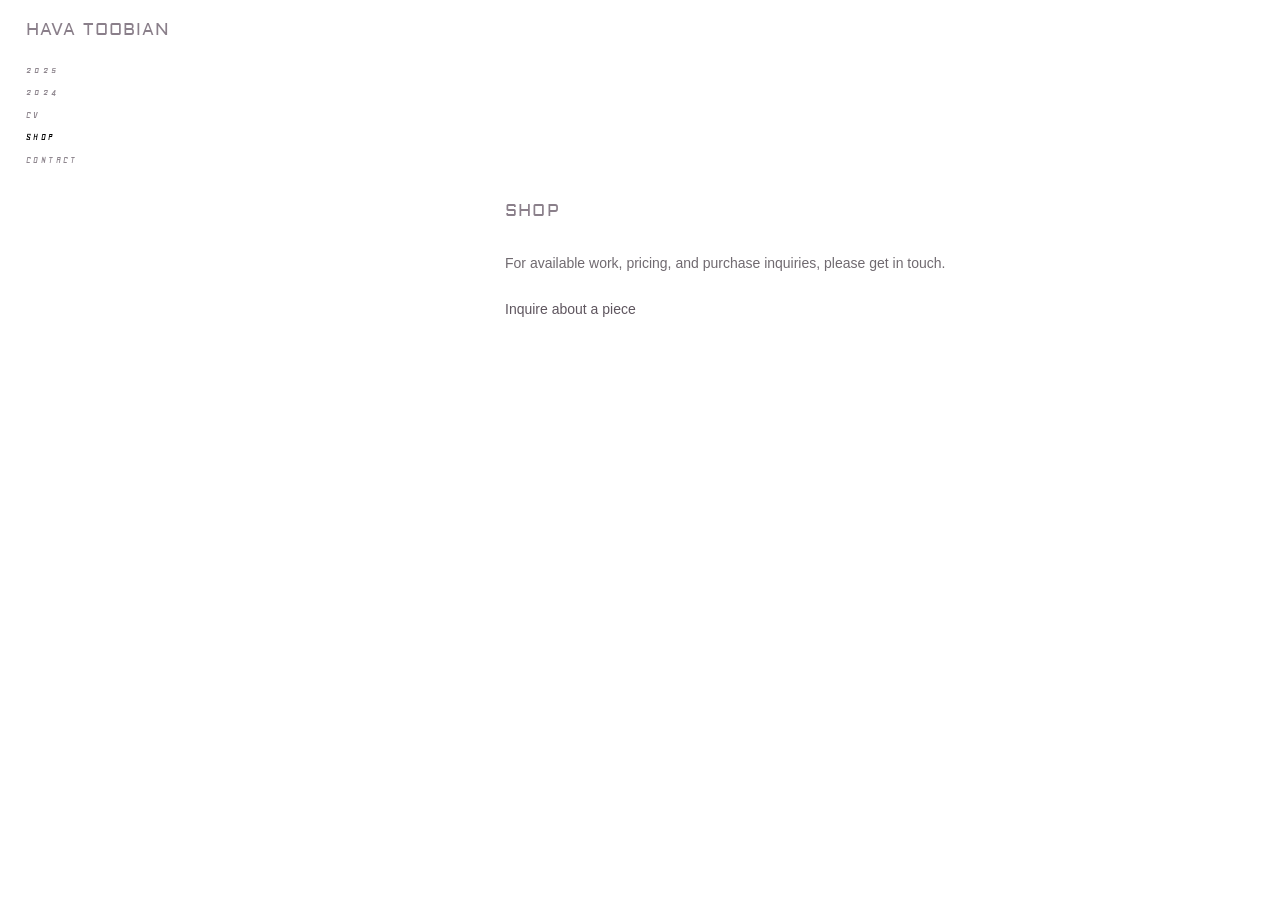
<file: shop.html>
<!doctype html>
<html lang="en">
<head>
  <meta charset="utf-8">
  <meta name="viewport" content="width=device-width, initial-scale=1">
  <title>Shop — Hava Toobian</title>
  <meta name="description" content="Artwork by Hava Toobian, an artist based in Dallas, Texas.">
  <meta name="theme-color" content="#ffffff">
  <script>document.documentElement.classList.add('js');</script>
  <link rel="preconnect" href="https://fonts.googleapis.com">
  <link rel="preconnect" href="https://fonts.gstatic.com" crossorigin>
  <link href="https://fonts.googleapis.com/css2?family=Aldrich&amp;family=Geo:ital@1&amp;family=Quantico:ital,wght@1,700&amp;display=swap" rel="stylesheet">
  <link rel="stylesheet" href="css/style.css?v=c49a3664d0db">
  <script src="js/site.js?v=9300ba367d82" defer></script>
</head>
<body class="page-text">
  <a class="skip-link" href="#main">Skip to content</a>
  <header class="site-header">
    <a class="site-title" href="index.html">Hava Toobian</a>
    <nav class="site-nav" id="site-nav" aria-label="Main navigation"><a href="gallery1.html">2025</a><a href="gallery2.html">2024</a><a href="cv.html">CV</a><a href="shop.html" aria-current="page">Shop</a><a href="contact.html">Contact</a></nav>
    <button class="menu-toggle" type="button" aria-label="Open menu" aria-controls="site-nav" aria-expanded="false" data-menu-toggle hidden><span></span><span></span><span></span></button>
  </header>
  <main id="main" class="text-main"><h1>Shop</h1><p>For available work, pricing, and purchase inquiries, please get in touch.</p><p><a class="text-link" href="mailto:hava@havatoobian.com">Inquire about a piece</a></p></main>
</body>
</html>
</file>
<file: css/style.css>
:root {
  --background: #fff;
  --ink: #252325;
  --name: #8a7f8a;
  --navigation: #8f878f;
  --active: #000;
}

* { box-sizing: border-box; }
html, body { margin: 0; min-height: 100%; }
body {
  background: var(--background);
  color: var(--ink);
  font: 14px/1.6 Arial, Helvetica, sans-serif;
}
body.page-home { --background: #000; --ink: #bdb6bd; --active: #e9e5e9; }
body.menu-open { overflow: hidden; }
a { color: inherit; text-decoration: none; }
button { font: inherit; }
button, a { -webkit-tap-highlight-color: transparent; }
button { cursor: pointer; }
button[hidden], [hidden] { display: none !important; }
img { display: block; max-width: 100%; }
a:focus-visible, button:focus-visible { outline: 2px solid var(--navigation); outline-offset: 5px; }
.sr-only {
  position: absolute;
  width: 1px; height: 1px;
  padding: 0; margin: -1px;
  overflow: hidden; clip: rect(0, 0, 0, 0);
  white-space: nowrap; border: 0;
}
.skip-link { position: fixed; top: -100px; left: 24px; z-index: 100; padding: 8px 12px; background: #fff; color: #000; }
.skip-link:focus { top: 12px; }
.site-header { position: fixed; top: 17px; left: 26px; z-index: 40; width: 220px; }
.site-title {
  display: inline-block;
  color: var(--name);
  font: 400 17px/1.5 "Aldrich", sans-serif;
  letter-spacing: 1.1px;
  text-transform: uppercase;
  white-space: nowrap;
}
.site-nav { display: flex; flex-direction: column; align-items: flex-start; gap: 1px; margin-top: 16px; }
.site-nav a {
  color: var(--navigation);
  font: italic 400 11px/1.6 "Geo", sans-serif;
  letter-spacing: 2.4px;
  text-transform: uppercase;
  padding: 2px 0;
}
.site-nav a:hover, .site-nav a:focus-visible, .site-nav a[aria-current="page"] { color: var(--active); }
.gallery-main { margin-left: 250px; width: calc(100% - 250px); }
.slideshow { position: relative; height: 100vh; height: 100svh; min-height: 420px; }
.slideshow__stage { position: absolute; inset: 36px 60px 75px; touch-action: pan-y pinch-zoom; }
.slide { position: absolute; inset: 0; margin: 0; display: grid; grid-template-rows: minmax(0, 1fr) auto; gap: 14px; }
.slide__full { display: flex; align-items: center; justify-content: center; min-width: 0; min-height: 0; }
.slide img { width: 100%; height: 100%; min-height: 0; object-fit: contain; animation: appear 450ms ease; }
.slide__caption { min-height: 18px; text-align: center; color: var(--navigation); font: 12px/1.5 Arial, sans-serif; letter-spacing: .4px; }
.slide__caption span { font-style: italic; }
.page-home .slide__caption { color: #9a909a; }
.slideshow__arrow {
  position: absolute; top: 47%; transform: translateY(-50%);
  display: grid; place-items: center;
  width: 48px; height: 84px; padding: 10px;
  border: 0; background: transparent; color: var(--navigation);
  opacity: .55; transition: opacity 150ms;
}
.slideshow__arrow:hover, .slideshow__arrow:focus-visible { opacity: 1; }
.slideshow__arrow--previous { left: 2px; }
.slideshow__arrow--next { right: 2px; }
.slideshow__arrow svg { width: 20px; height: 42px; fill: none; stroke: currentColor; stroke-width: 1.4; }
.slideshow__tools { position: absolute; bottom: 25px; left: 0; right: 0; display: flex; align-items: center; justify-content: center; gap: 12px; height: 30px; color: var(--navigation); }
.slideshow__counter { font: 10px/1.4 Arial, sans-serif; letter-spacing: 1.5px; }
.slideshow__pause { display: grid; place-items: center; width: 30px; height: 30px; padding: 0; border: 0; background: transparent; color: inherit; font-size: 15px; }
.menu-toggle { display: none; }
.text-main { width: min(520px, calc(100% - 320px)); margin: 0 auto 0 calc(250px + (100% - 250px - min(520px, 100% - 320px)) / 2); padding: max(150px, 22vh) 0 100px; }
.text-main h1 { color: var(--name); font: 400 17px/1.5 "Aldrich", sans-serif; text-transform: uppercase; letter-spacing: 1.2px; margin: 0 0 28px; }
.text-main p { margin: 0 0 24px; color: #706a70; }
.text-main a { text-underline-offset: 5px; }
.text-main a:hover, .text-main a:focus-visible { text-decoration: underline; }
.contact-email, .text-link { color: #5f565f; }
.secondary-link { font-size: 12px; padding-top: 24px; }
.no-script-gallery { position: relative; padding: 40px; background: var(--background); }
@keyframes appear { from { opacity: .15; } to { opacity: 1; } }

@media (max-width: 760px) {
  .site-header { top: 14px; left: 0; right: 0; width: 100%; text-align: center; }
  .site-title { color: #706e70; font: italic 700 10px/1.5 "Quantico", sans-serif; letter-spacing: 1px; }
  .page-home .site-title { color: #8f878f; }
  .gallery-main { width: 100%; margin: 0; }
  .slideshow { min-height: 0; }
  .slideshow__stage { inset: 65px 30px 136px; }
  .slide { gap: 12px; }
  .slide__caption { font-size: 10px; }
  .slideshow__arrow { top: 45%; width: 32px; height: 64px; padding: 8px; }
  .slideshow__arrow svg { width: 14px; height: 30px; }
  .slideshow__arrow--previous { left: 0; }
  .slideshow__arrow--next { right: 0; }
  .slideshow__tools { bottom: 82px; }
  .js .site-nav {
    display: none; position: fixed; inset: 0; z-index: -1;
    margin: 0; padding: 60px 25px 100px;
    justify-content: center; align-items: center; gap: 13px;
    background: rgba(250, 250, 250, .8);
    -webkit-backdrop-filter: blur(1px); backdrop-filter: blur(1px);
  }
  .js .site-nav.is-open { display: flex; }
  .site-nav a { color: #8f878f; font: italic 400 16px/1.5 "Geo", sans-serif; letter-spacing: 2.6px; padding: 4px 12px; }
  .site-nav a:hover, .site-nav a:focus-visible, .site-nav a[aria-current="page"] { color: #3b343b; }
  .js .menu-toggle {
    position: fixed; bottom: max(16px, env(safe-area-inset-bottom)); left: 50%; transform: translateX(-50%);
    display: flex; flex-direction: column; align-items: center; justify-content: center; gap: 6px;
    width: 50px; height: 50px; padding: 9px;
    border: 0; border-radius: 50%; background: rgba(250, 250, 250, .8);
  }
  .menu-toggle span { display: block; width: 31px; height: 4px; border-radius: 3px; background: #8a7f8a; }
  .menu-open .menu-toggle { background: transparent; }
  .text-main { width: calc(100% - 64px); max-width: 520px; margin: 0 auto; padding: 24vh 0 125px; }
  .text-main h1 { font-size: 16px; }
  .contact-email { overflow-wrap: anywhere; }
  html:not(.js) .site-header { position: relative; padding-bottom: 20px; }
  html:not(.js) .site-nav { align-items: center; }
}

@media (max-width: 760px) and (max-height: 480px) {
  .slideshow__stage { inset: 45px 55px 90px; }
  .slide__caption { font-size: 9px; }
  .slideshow__tools { left: auto; right: 22px; bottom: 20px; }
  .js .site-nav { padding: 42px 15px 75px; gap: 4px; }
}
@media (prefers-reduced-motion: reduce) {
  *, *::before, *::after { animation: none !important; transition: none !important; }
}

.cv-main {
  width: min(760px, calc(100% - 320px));
  margin: 0 auto 0 275px;
  padding-top: 90px;
}
.cv-actions { margin-bottom: 42px !important; }
.cv-actions a { text-decoration: underline; }
.cv-name { font: 400 20px/1.4 "Aldrich", sans-serif; color: var(--name); margin: 0 0 8px; }
.cv-birth { font-size: 12px; margin-bottom: 38px !important; }
.cv-section { margin: 32px 0; }
.cv-section h2, .cv-section h3, .cv-bibliography {
  color: #5f565f;
  font: 400 13px/1.5 "Aldrich", sans-serif;
  letter-spacing: .4px;
  margin: 0 0 18px;
}
.cv-bibliography { margin-top: 38px; }
.cv-entry {
  display: grid;
  grid-template-columns: 42px minmax(0, 1fr);
  gap: 16px;
  margin: 0 0 12px !important;
  break-inside: avoid;
}
.cv-entry__year { color: #8f878f; font-size: 12px; padding-top: 1px; }
@media (max-width: 760px) {
  .cv-main { width: calc(100% - 48px); max-width: 650px; margin: 0 auto; padding-top: 90px; }
  .cv-name { font-size: 18px; }
  .cv-section h2, .cv-section h3 { font-size: 12px; }
  .cv-entry { grid-template-columns: 36px minmax(0, 1fr); gap: 12px; }
}
@media print {
  @page { size: A4; margin: 16mm; }
  .page-cv .site-header, .page-cv .skip-link, .page-cv .cv-actions, .page-cv main > h1 { display: none !important; }
  body.page-cv { background: #fff; color: #222; font-size: 10pt; line-height: 1.4; }
  .page-cv .cv-main { width: auto; max-width: none; margin: 0; padding: 0; }
  .page-cv .cv-name { font: 400 18pt/1.3 Arial, sans-serif; color: #222; }
  .page-cv .cv-birth { margin-bottom: 20pt !important; }
  .page-cv .cv-section { margin: 14pt 0; }
  .page-cv .cv-section h2, .page-cv .cv-section h3, .page-cv .cv-bibliography { font: 600 10.5pt/1.4 Arial, sans-serif; color: #333; margin-bottom: 8pt; break-after: avoid; }
  .page-cv .cv-entry { grid-template-columns: 34pt minmax(0, 1fr); gap: 10pt; margin-bottom: 4pt !important; }
  .page-cv .cv-entry__year { font-size: 9pt; color: #555; }
  .page-cv p { color: #222; }
}
</file>
